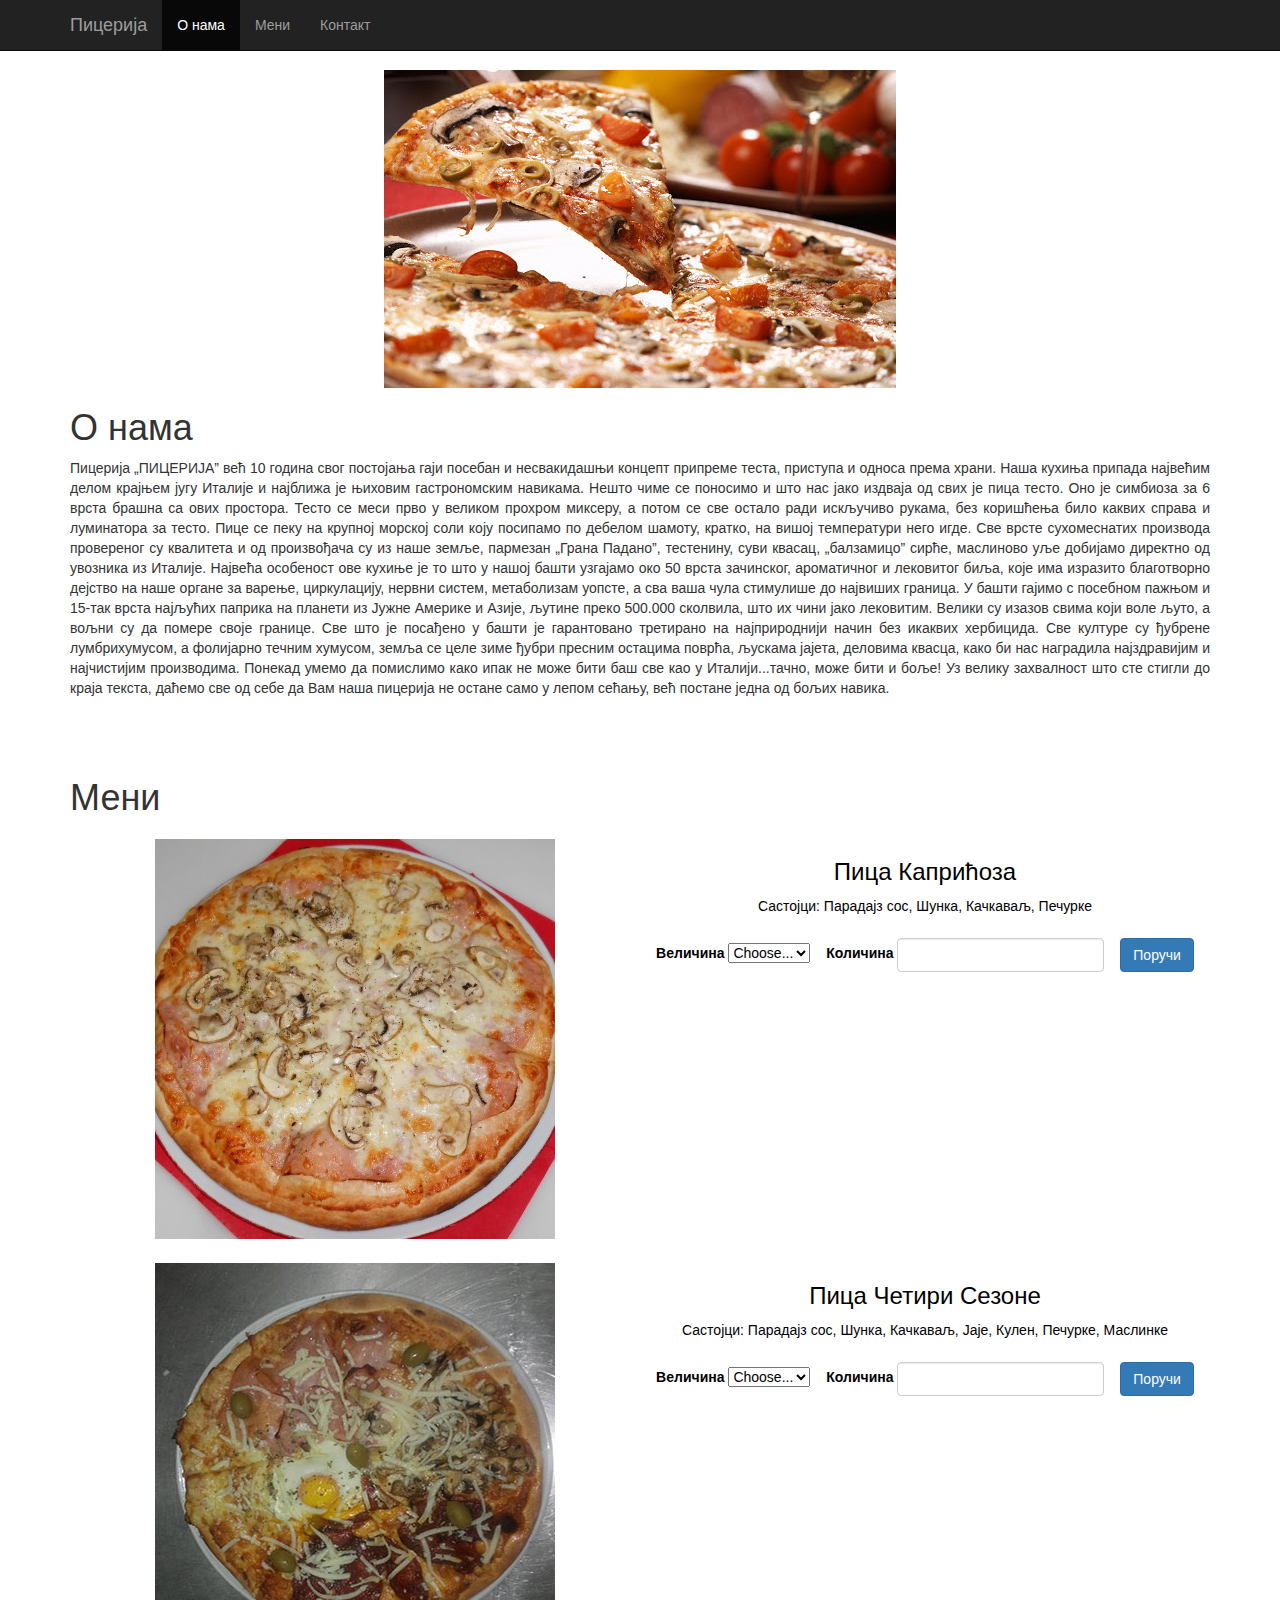
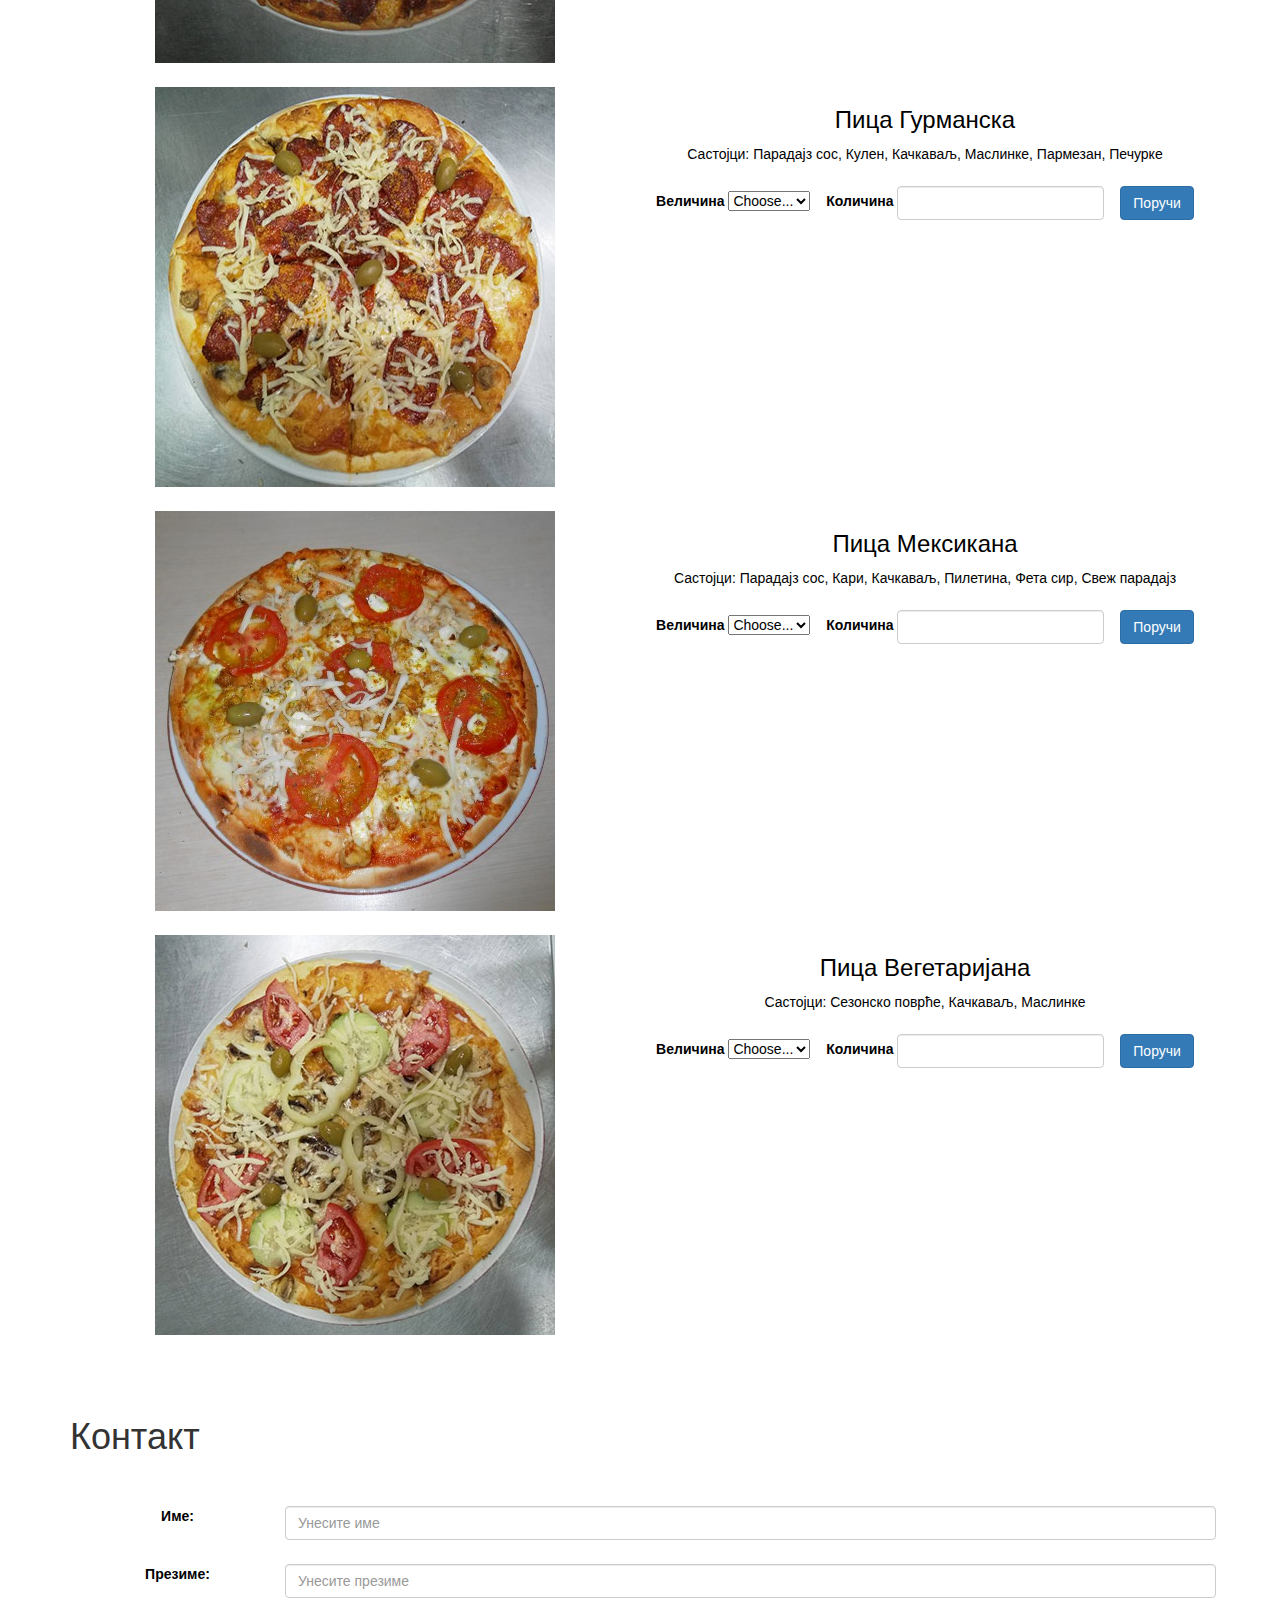
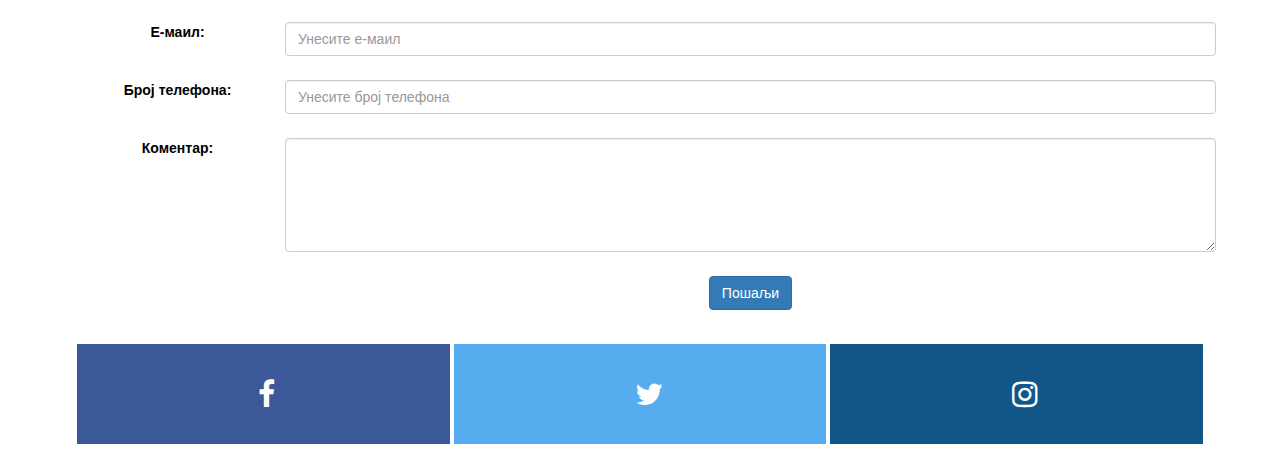
<file: hw-2/index.html>
<!DOCTYPE html>
<html lang="en">
<head>
  <title>Пицерија</title>
  <meta charset="utf-8">
  <meta name="viewport" content="width=device-width, initial-scale=1">
  <link rel="stylesheet" href="https://maxcdn.bootstrapcdn.com/bootstrap/3.4.1/css/bootstrap.min.css">
  <script src="https://ajax.googleapis.com/ajax/libs/jquery/3.5.1/jquery.min.js"></script>
  <script src="https://maxcdn.bootstrapcdn.com/bootstrap/3.4.1/js/bootstrap.min.js"></script>
  
  <link rel="stylesheet" href="https://cdnjs.cloudflare.com/ajax/libs/font-awesome/4.7.0/css/font-awesome.min.css">


<style>
  [class*="col"] {
    padding: 1rem;
    background-color: #fff;
    border: 2px solid #fff;
    color: rgb(0, 0, 0);
    text-align: center;
  }
  [class="con"] {
    padding: 1rem;
    background-color: rgb(230, 227, 87);
    border: 2px solid #222;
    color: #fff;
    text-align: center;
  }
  .fa {
  padding: 20px;
  font-size: 30px;
  width: 50px;
  text-align: center;
  text-decoration: none;
  margin: 5px 2px;
}

.fa:hover {
    opacity: 0.7;
}

.fa-facebook {
  background: #3B5998;
  color: white;
}

.fa-twitter {
  background: #55ACEE;
  color: white;
}

.fa-google {
  background: #dd4b39;
  color: white;
}

.fa-linkedin {
  background: #007bb5;
  color: white;
}

.fa-youtube {
  background: #bb0000;
  color: white;
}

.fa-instagram {
  background: #125688;
  color: white;
}

.fa-pinterest {
  background: #cb2027;
  color: white;
}

.fa-snapchat-ghost {
  background: #fffc00;
  color: white;
  text-shadow: -1px 0 black, 0 1px black, 1px 0 black, 0 -1px black;
}

.fa-skype {
  background: #00aff0;
  color: white;
}

.fa-android {
  background: #a4c639;
  color: white;
}

.fa-dribbble {
  background: #ea4c89;
  color: white;
}

.fa-vimeo {
  background: #45bbff;
  color: white;
}

.fa-tumblr {
  background: #2c4762;
  color: white;
}

.fa-vine {
  background: #00b489;
  color: white;
}

.fa-foursquare {
  background: #45bbff;
  color: white;
}

.fa-stumbleupon {
  background: #eb4924;
  color: white;
}

.fa-flickr {
  background: #f40083;
  color: white;
}

.fa-yahoo {
  background: #430297;
  color: white;
}

.fa-soundcloud {
  background: #ff5500;
  color: white;
}

.fa-reddit {
  background: #ff5700;
  color: white;
}

.fa-rss {
  background: #ff6600;
  color: white;
}
</style>




</head>
<body>

<nav class="navbar navbar-inverse navbar-fixed-top">
  <div class="container">
    <div class="navbar-header">
      <a class="navbar-brand" href="#">Пицерија</a>
    </div>
    <ul class="nav navbar-nav">
      <li class="active"><a href="#">О нама</a></li>
      <li><a href="#meni">Мени</a></li>
      <li><a href="#kontakt">Контакт</a></li>
    </ul>
    </div>
</nav>

<div class="container">
  
  <div class="card text-justify" style="width: auto; padding-top: 70px;">
    <div class="text-center">
      <img style="width: auto;" src="Onama.jpg" class="image-fluid" alt="Card image Picerija">
    </div>  
    <div class="card-body">
      <h1 class="card-title">О нама</h1>
      <p class="card-text" style="text-justify: auto;">Пицерија „ПИЦЕРИЈА” већ 10 година свог постојања гаји посебан и несвакидашњи концепт припреме теста, приступа и односа према храни. Наша кухиња припада највећим делом крајњем југу Италије и најближа је њиховим гастрономским навикама.
        Нешто чиме се поносимо и што нас јако издваја од свих је пица тесто. Оно је симбиоза за 6 врста брашна са ових простора. Тесто се меси прво у великом прохром миксеру, а потом се све остало ради искључиво рукама, без коришћења било каквих справа и луминатора за тесто.
        Пице се пеку на крупној морској соли коју посипамо по дебелом шамоту, кратко, на вишој температури него игде. Све врсте сухомеснатих производа провереног су квалитета и од произвођача су из наше земље, пармезан „Грана Падано”, тестенину, суви квасац, „балзамицо” сирће, маслиново уље добијамо директно од увозника из Италије.
        Највећа особеност ове кухиње је то што у нашој башти узгајамо око 50 врста зачинског, ароматичног и лековитог биља, које има изразито благотворно дејство на наше органе за варење, циркулацију, нервни систем, метаболизам уопсте, а сва ваша чула стимулише до највиших граница. У башти гајимо с посебном пажњом и 15-так врста најљућих паприка на планети из Јужне Америке и Азије, љутине преко 500.000 сколвила, што их чини јако лековитим.
        Велики су изазов свима који воле љуто, а вољни су да помере своје границе. Све што је посађено у башти је гарантовано третирано на најприроднији начин без икаквих хербицида. Све културе су ђубрене лумбрихумусом, а фолијарно течним хумусом, земља се целе зиме ђубри пресним остацима поврћа, љускама јајета, деловима квасца, како би нас наградила најздравијим и најчистијим производима.
        Понекад умемо да помислимо како ипак не може бити баш све као у Италији...тачно, може бити и боље! Уз велику захвалност што сте стигли до краја текста, даћемо све од себе да Вам наша пицерија не остане само у лепом сећању, већ постане једна од бољих навика.     
        </p>
    </div>
  </div>
  
</div>

<div class="container" style="padding-top: 50px;">
  <h1 id="meni">Мени</h1>
  
  <div class="container-fluid">
    <div class="row">
      <div class="col-sm-6">
        <img style="width: auto;" src="Kapricosa.jpg" class="image" alt="Card image Kapricoza">
      </div>
      <div class="col-sm-6">
        <h3 class="card-title">Пица Каприћоза</h3>
        <p class="card-text" style="text-justify: auto;"></pclass>
        Састојци:
        Парадајз сос, Шунка, Качкаваљ, Печурке
        </p>
      <form class="form-inline">
        <label class="my-1 mr-2" for="inlineFormCustomSelectPref">Величина</label>
        <select class="custom-select my-1 mr-sm-2" id="inlineFormCustomSelectPref">
          <option selected>Choose...</option>
          <option value="mala">Мала</option>
          <option value="srednja">Средња</option>
          <option value="velika">Велика</option>
        </select>

        <div class="form-group col-inline">
          <label for="kolicina">Количина</label>
          <input type="text" class="form-control" id="kolicina">
        </div>

        <button type="poruci" class="btn btn-primary my-1">Поручи</button>
      </form>
      </div>
    </div>
  </div>

  <div class="container-fluid">
    <div class="row">
      <div class="col-sm-6">
        <img style="width: auto;" src="4sezone.jpg" class="image" alt="Card image Cetiri Sezone">
      </div>
      <div class="col-sm-6">
        <h3 class="card-title">Пица Четири Сезоне</h3>
        <p class="card-text" style="text-justify: auto;"></pclass>
        Састојци:
        Парадајз сос, Шунка, Качкаваљ, Јаје, Кулен, Печурке, Маслинке
        </p>
      <form class="form-inline">
        <label class="my-1 mr-2" for="inlineFormCustomSelectPref">Величина</label>
        <select class="custom-select my-1 mr-sm-2" id="inlineFormCustomSelectPref">
          <option selected>Choose...</option>
          <option value="mala">Мала</option>
          <option value="srednja">Средња</option>
          <option value="velika">Велика</option>
        </select>

        <div class="form-group col-inline">
          <label for="kolicina">Количина</label>
          <input type="text" class="form-control" id="kolicina">
        </div>

        <button type="poruci" class="btn btn-primary my-1">Поручи</button>
      </form>
      </div>
    </div>
  </div>

  <div class="container-fluid">
    <div class="row">
      <div class="col-sm-6">
        <img style="width: auto;" src="Gurmanska.jpg" class="image" alt="Card image Gurmanska">
      </div>
      <div class="col-sm-6">
        <h3 class="card-title">Пица Гурманска</h3>
        <p class="card-text" style="text-justify: auto;"></pclass>
        Састојци:
        Парадајз сос, Кулен, Качкаваљ, Маслинке, Пармезан, Печурке
        </p>
      <form class="form-inline">
        <label class="my-1 mr-2" for="inlineFormCustomSelectPref">Величина</label>
        <select class="custom-select my-1 mr-sm-2" id="inlineFormCustomSelectPref">
          <option selected>Choose...</option>
          <option value="mala">Мала</option>
          <option value="srednja">Средња</option>
          <option value="velika">Велика</option>
        </select>

        <div class="form-group col-inline">
          <label for="kolicina">Количина</label>
          <input type="text" class="form-control" id="kolicina">
        </div>

        <button type="poruci" class="btn btn-primary my-1">Поручи</button>
      </form>
      </div>
    </div>
  </div>

  <div class="container-fluid">
    <div class="row">
      <div class="col-sm-6">
        <img style="width: auto;" src="Meksikana.jpg" class="image" alt="Card image Meksikana">
      </div>
      <div class="col-sm-6">
        <h3 class="card-title">Пица Мексикана</h3>
        <p class="card-text" style="text-justify: auto;"></pclass>
        Састојци:
        Парадајз сос, Кари, Качкаваљ, Пилетина, Фета сир, Свеж парадајз
        </p>
      <form class="form-inline">
        <label class="my-1 mr-2" for="inlineFormCustomSelectPref">Величина</label>
        <select class="custom-select my-1 mr-sm-2" id="inlineFormCustomSelectPref">
          <option selected>Choose...</option>
          <option value="mala">Мала</option>
          <option value="srednja">Средња</option>
          <option value="velika">Велика</option>
        </select>

        <div class="form-group col-inline">
          <label for="kolicina">Количина</label>
          <input type="text" class="form-control" id="kolicina">
        </div>

        <button type="poruci" class="btn btn-primary my-1">Поручи</button>
      </form>
      </div>
    </div>
  </div>

  <div class="container-fluid">
    <div class="row">
      <div class="col-sm-6">
        <img style="width: auto;" src="Vegetarijana.jpg" class="image" alt="Card image Vegetarijana">
      </div>
      <div class="col-sm-6">
        <h3 class="card-title">Пица Вегетаријана</h3>
        <p class="card-text" style="text-justify: auto;"></pclass>
        Састојци:
        Сезонско поврће, Качкаваљ, Маслинке
        </p>
      <form class="form-inline">
        <label class="my-1 mr-2" for="inlineFormCustomSelectPref">Величина</label>
        <select class="custom-select my-1 mr-sm-2" id="inlineFormCustomSelectPref">
          <option selected>Choose...</option>
          <option value="mala">Мала</option>
          <option value="srednja">Средња</option>
          <option value="velika">Велика</option>
        </select>

        <div class="form-group col-inline">
          <label for="kolicina">Количина</label>
          <input type="text" class="form-control" id="kolicina">
        </div>

        <button type="poruci" class="btn btn-primary my-1">Поручи</button>
      </form>
      </div>
    </div>
  </div>


</div>

<div class="container" style="padding-top: 50px;">
  <h1 id="kontakt">Контакт</h1>
    
  <div class="container contact">
	<div class="row">
		<div class="col-md">
			<div class="contact-form">
				<div class="form-group">
				  <label class="control-label col-sm-2" for="ime">Име:</label>
				  <div class="col-sm-10">          
					<input type="text" class="form-control" id="ime" placeholder="Унесите име" name="ime">
				  </div>
				</div>
				<div class="form-group">
				  <label class="control-label col-sm-2" for="prezime">Презиме:</label>
				  <div class="col-sm-10">          
					<input type="text" class="form-control" id="prezime" placeholder="Унесите презиме" name="prezime">
				  </div>
				</div>
				<div class="form-group">
				  <label class="control-label col-sm-2" for="email">Е-маил:</label>
				  <div class="col-sm-10">
					<input type="email" class="form-control" id="email" placeholder="Унесите е-маил" name="email">
				  </div>
				</div>
        <div class="form-group">
				  <label class="control-label col-sm-2" for="telefon">Број телефона:</label>
				  <div class="col-sm-10">
					<input type="number" class="form-control" id="telefon" placeholder="Унесите број телефона" name="telefon">
				  </div>
				</div>
				<div class="form-group">
				  <label class="control-label col-sm-2" for="komentar">Коментар:</label>
				  <div class="col-sm-10">
					<textarea class="form-control" rows="5" id="komentar"></textarea>
				  </div>
				</div>
				<div class="form-group">        
				  <div class="col-sm-offset-2 col-sm-10">
					<button type="posalji" class="btn btn-primary">Пошаљи</button>
				  </div>
				</div>
			</div>
		</div>
	</div>
</div>

<footer>
<div class="row text-center" style="padding: 20px;">
        <div class="col-md-4" style="padding: 10px; background: #3b5998;">
          <a href="https://www.facebook.com/" class="fa fa-facebook"></a>
        </div>
        <div class="col-md-4" style="padding: 10px; background: #55acee;">
          <a href="https://twitter.com/tweeter?lang=en" class="fa fa-twitter"></a>
        </div>
        <div class="col-md-4" style="padding: 10px; background: #125688;">
          <a href="https://www.instagram.com/" class="fa fa-instagram"></a>
        </div>
</div>
</footer>

</div>


</body>
</html>
</file>
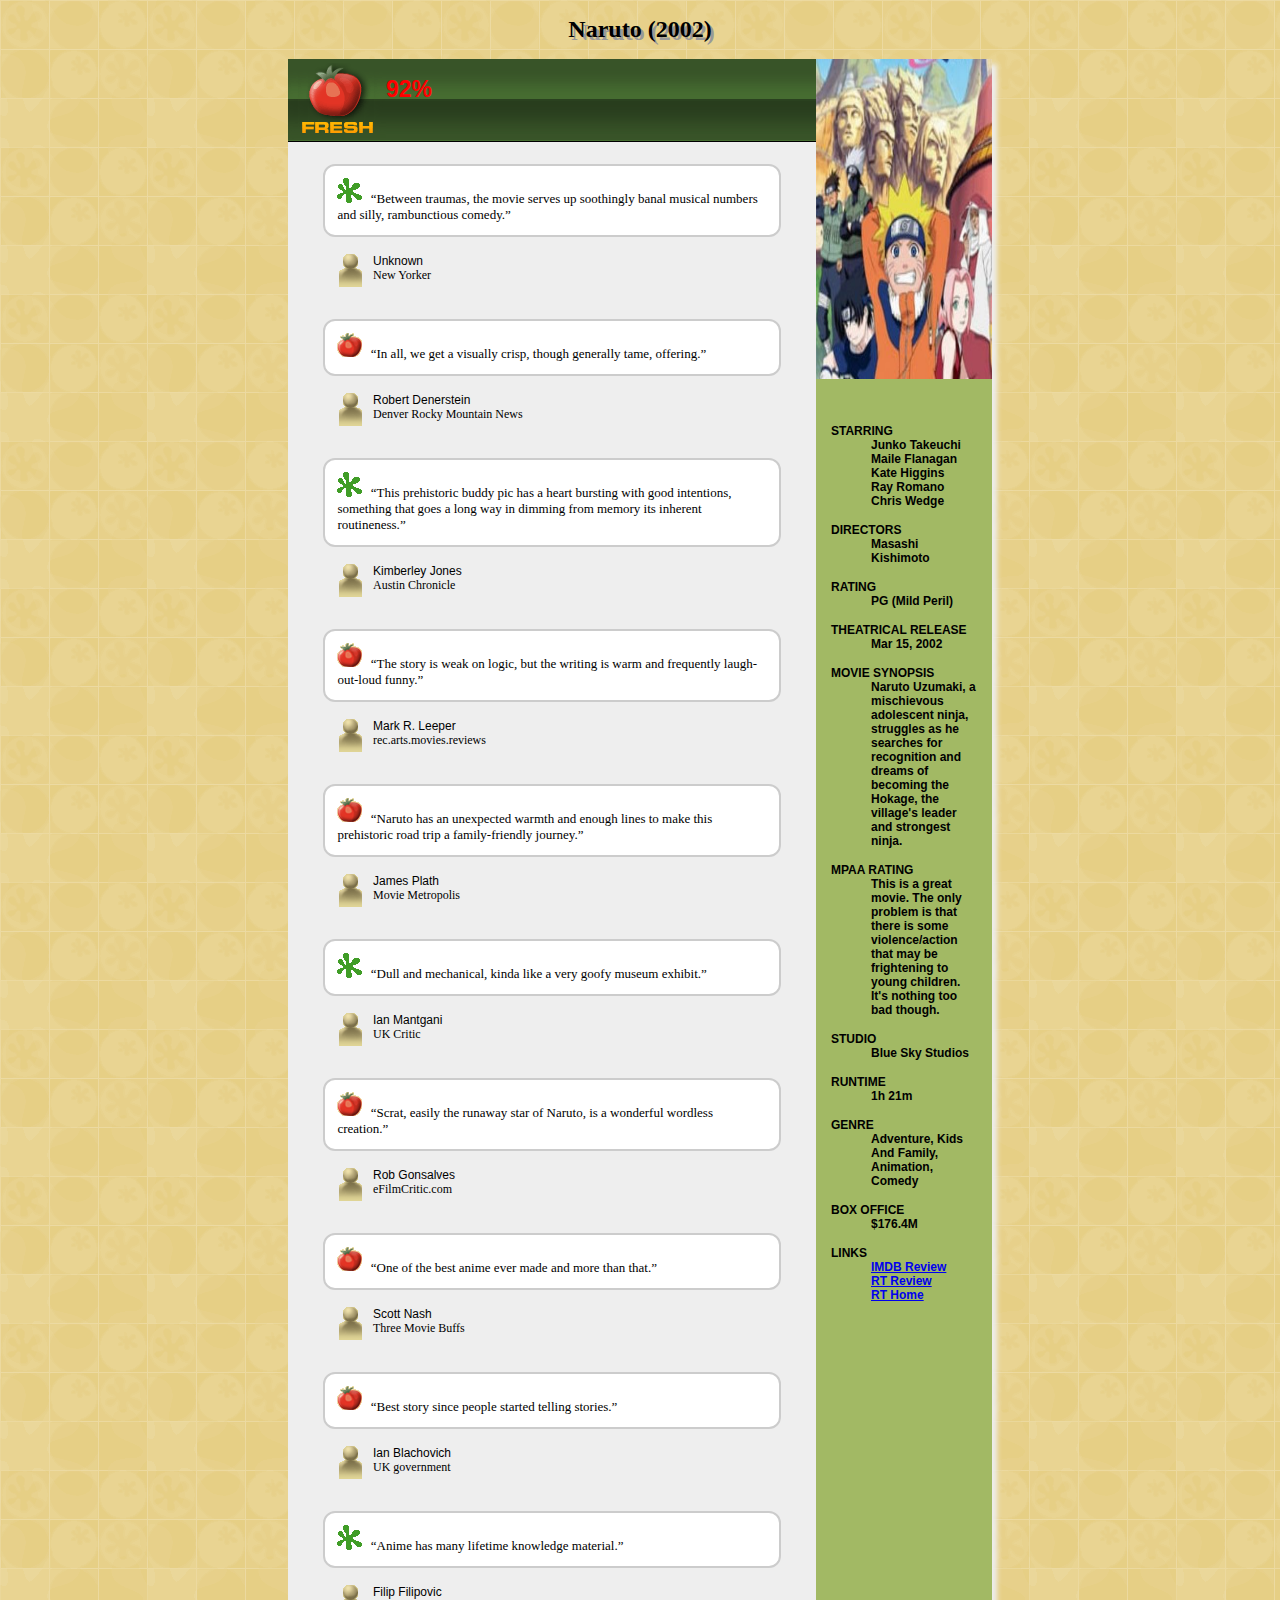
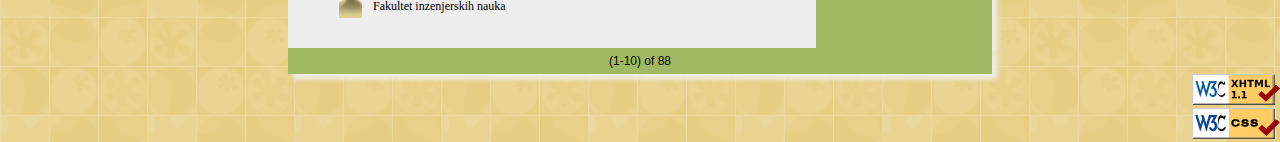
<file: hw-1/movie_index.html>
<!DOCTYPE html>

<head>
    <title>PIA HW - Movie review</title>
    <meta name="author" content="Filip_Filipovic" />
    <meta charset="utf-8" />
    <meta name="description" content="HTML/CSS homework assignment." />
    <meta name="keywords" content="pia, web programming, html, css" />
    <link rel="stylesheet" href="movie.css">
    <meta name="viewport" content="width=device-width, initial-scale=1">
</head>
<body>
    <div class="ime">
        <h1>Naruto (2002)</h1>
    </div>
     
    <div class="cela_sirina">
            
        <div class="leva_kolona"> 
            <div class="naslov">
                <img src="images/freshbig.png" alt="Rotten" class="slika1">
                <div class="procenat">
                    <span class="naslov1">92%</span>
                </div>
            </div>
            <div class="siva">
            <p class="quotebubble">
                <img src="images/rotten.gif" alt="Rotten" />
                <q>Between traumas, the movie serves up soothingly banal musical numbers
                     and silly, rambunctious comedy.</q>
            </p>
            <p class="critic">
                <img src="images/critic.gif" alt="Critic" />
                Unknown <br />
                <span class="publication">New Yorker</span>
            </p>

            <p class="quotebubble">
                <img src="images/fresh.gif" alt="Fresh" />
                <q>In all, we get a visually crisp, though generally tame, offering.</q>
            </p>
            <p class="critic">
                <img src="images/critic.gif" alt="Critic" />
                Robert Denerstein <br />
                <span class="publication">Denver Rocky Mountain News</span>
            </p>

            <p class="quotebubble">
                <img src="images/rotten.gif" alt="Rotten" />
                <q>This prehistoric buddy pic has a heart bursting with good intentions, something that goes a long way in dimming from memory its inherent routineness.</q>
            </p>
            <p class="critic">
                <img src="images/critic.gif" alt="Critic" />
                Kimberley Jones <br>
                <span class="publication">Austin Chronicle</span>
            </p>

            <p class="quotebubble">
                <img src="images/fresh.gif" alt="Fresh" />
                <q>The story is weak on logic, but the writing is warm and frequently laugh-out-loud funny.</q>
            </p>
            <p class="critic">
                <img src="images/critic.gif" alt="Critic" />
                Mark R. Leeper <br />
                <span class="publication">rec.arts.movies.reviews</span>
            </p>

            <p class="quotebubble">
                <img src="images/fresh.gif" alt="Fresh" />
                <q>Naruto has an unexpected warmth and enough 
                     lines to make this prehistoric road trip a family-friendly journey.</q>
            </p>
            <p class="critic">
                <img src="images/critic.gif" alt="Critic" />
                James Plath <br />
                <span class="publication">Movie Metropolis</span>
            </p>

            <p class="quotebubble">
                <img src="images/rotten.gif" alt="Rotten" />
                <q>Dull and mechanical, kinda like a very goofy museum exhibit.</q>
            </p>
            <p class="critic">
                <img src="images/critic.gif" alt="Critic" />
                Ian Mantgani<br>
                <span class="publication">UK Critic</span>
            </p>

            <p class="quotebubble">
                <img src="images/fresh.gif" alt="Fresh" />
                <q>Scrat, easily the runaway star of Naruto, is a wonderful wordless creation.</q>
            </p>
            <p class="critic">
                <img src="images/critic.gif" alt="Critic" />
                Rob Gonsalves <br />
                <span class="publication">eFilmCritic.com</span>
            </p>

            <p class="quotebubble">
                <img src="images/fresh.gif" alt="Fresh" />
                <q>One of the best anime ever made and more than that.</q>
            </p>      
            <p class="critic">
                <img src="images/critic.gif" alt="Critic" />
                Scott Nash <br />
                <span class="publication">Three Movie Buffs</span>
            </p>

            <p class="quotebubble">
                <img src="images/fresh.gif" alt="Fresh" />
                <q>Best story since people started telling stories.</q>
            </p>
            <p class="critic"> 
                <img src="images/critic.gif" alt="Critic" />
                Ian Blachovich <br />
                <span class="publication">UK government</span>
            </p>

            <p class="quotebubble">
                <img src="images/rotten.gif" alt="Rotten" />
                <q>Anime has many lifetime knowledge material.</q>
            </p>
            <p class="critic">
                <img src="images/critic.gif" alt="Critic" />
                Filip Filipovic <br />
                <span class="publication">Fakultet inzenjerskih nauka</span>
            </p>
            </div>
        
        </div>
        <!-- sekcija sa informacijama: desna kolona. -->
        <div class="desna_kolona">
            <img src="images/naruto.jpg" alt="general overview" class="naruto">
            <dl>
                <dt>STARRING</dt>
                <dd>
                Junko Takeuchi <br />
                Maile Flanagan <br />
                Kate Higgins <br />
                Ray Romano <br />
                Chris Wedge
                </dd>

                <dt>DIRECTORS</dt>
                <dd>Masashi Kishimoto</dd>

                <dt>RATING</dt>
                <dd>PG (Mild Peril)</dd>

                <dt>THEATRICAL RELEASE</dt>
                <dd>Mar 15, 2002</dd>

                <dt>MOVIE SYNOPSIS</dt>
                <dd>
                    Naruto Uzumaki, a mischievous adolescent ninja, struggles as he searches for recognition and dreams of becoming the Hokage, the village's leader and strongest ninja. 
                </dd>

                <dt>MPAA RATING</dt>
                <dd>This is a great movie. The only problem is that there is some violence/action that may be frightening to young children. It's nothing too bad though.</dd>

                <dt>STUDIO</dt>
                <dd>Blue Sky Studios</dd>

                <dt>RUNTIME</dt>
                <dd>1h 21m</dd>

                <dt>GENRE</dt>
                <dd>
                    Adventure, Kids And Family, Animation, Comedy
                </dd>

                <dt>BOX OFFICE</dt>
                <dd>$176.4M</dd>

                <dt>LINKS</dt>
                <dd>
                <ul>
                    <li>
                    <a href="https://www.imdb.com/title/tt0409591/">IMDB Review</a>
                    </li>
                    <li>
                    <a href="https://www.rottentomatoes.com/tv/naruto">RT Review</a>
                    </li>
                    <li><a href="http://www.rottentomatoes.com/">RT Home</a></li>
                </ul>
                </dd>
            </dl>
        </div>

    </div>   

    <footer>(1-10) of 88</footer>
    


    <div id="w3c">
        <a href="images/validate-html.php"><img src="images/w3c-html.png" alt="Valid HTML5" /></a><br />
        <a href="images/validate-css.php"><img src="images/w3c-css.png" alt="Valid CSS" /></a>
    </div>
</body>
</file>
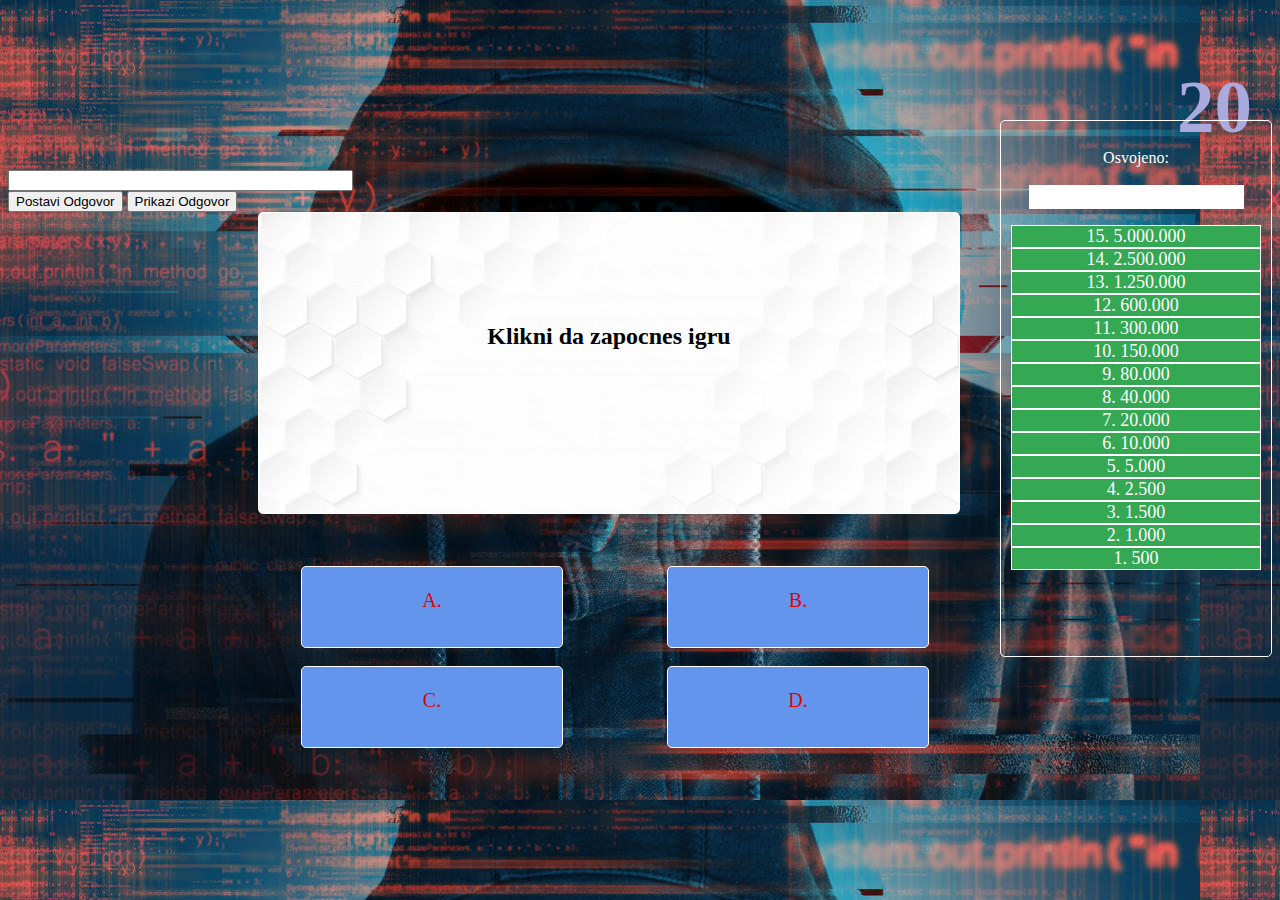
<file: Milioner 2/milioner.html>
<!DOCTYPE html>
<html>
<head>
<title>Milioner</title>
<meta charset="utf-8">
<meta name="viewport" content="width=device-width, initial-scale=1">
<meta name="keywords" content="Zelite,mlioner,zelite li da postanete milioner,kviz">
<meta name="description" content="Zelite li da postanete milioner je kviz stvoren 2002.Ucesnici pokusavaju da osvoje od milion dolara u Americi, do 5 miliona u Srbiji.">
<link href="Milioner1.jpg" rel="icon">
<link rel="stylesheet" type="text/css" href="milioner.css">
<script src="https://ajax.googleapis.com/ajax/libs/jquery/3.3.1/jquery.min.js"></script>
</head>
<body>
<br>
<br>

<head>
    <div class="tajmer sakrij" id="tajmer">20</div>
    <link rel="stylesheet" href="milioner.css">
    <meta charset="utf-8" />
    <link href="https://fonts.googleapis.com/css2?family=Open+Sans&display=swap" rel="stylesheet">
</head>

<body>
<form name="mojaforma">
<input type="text" name="polje" size="40">
<br>
<input type="button" value="Postavi Odgovor" name="dugme1"
onClick="postaviPitanje()">
<input type="button" value="Prikazi Odgovor" name="dugme2"
onClick="prikaziPitanje()">
</form>
</body>


<div class="milionerTabla">

<br>
<br>
<br>
<br>
<br>

<h2 class="pitanja">Klikni da zapocnes igru</h2>	

<div class="potvrdaOdustajanja">

<p>DA LI ZELITE DA ODUSTANETE ?</p>

<button class="da">DA</button>
<button class="ne">NE</button>

</div>

<div class="publika2">
	
<h2>Odgovor publike</h2>



<h3 class="izadji">Izadji</h3>

</div>

<br>

<button id="odustati" onclick="izbaciPotvrdu()">Odustajem</button>

</div>

<br>
<br>

<div class="odgovori">

<ol class="milionerOdgovor">
	
<div class="a odgovor"><li class="Prvi kviz"></li></div>
<div class="b odgovor"><li class="Drugi kviz"></li></div>

<br>
<br>

<div class="c odgovor"><li class="Treci kviz"></li></div>
<div class="d odgovor"><li class="Cetvrti kviz"></li></div>


</ol>

</div>

<div class="raspored">
	

<br>

<div class="osvojeniIznos">Osvojeno: <br><br> <input type="text" class="osvojeno" readonly="true"></div>

<ol reversed>

<li class="petnaesti iznos">5.000.000</li>
<li class="cetrnaesti iznos">2.500.000</li>
<li class="trinaesti iznos">1.250.000</li>
<li class="dvanesti iznos">600.000</li>
<li class="jedanaesti iznos">300.000</li>
<li class="deseti iznos">150.000</li>
<li class="deveti iznos">80.000</li>
<li class="osmi iznos">40.000</li>
<li class="sedmi iznos">20.000</li>
<li class="sesti iznos">10.000</li>
<li class="peti iznos">5.000</li>
<li class="cetvrti iznos">2.500</li>
<li class="treci iznos">1.500</li>
<li class="drugi iznos">1.000</li>
<li class="prvi iznos">500</li>

</ol>	

</div>

<br>
<br>
<br>


<br>


<h6></h6>





























<script type="application/javascript" src="milioner.js"></script>

</body>
</html>
</file>
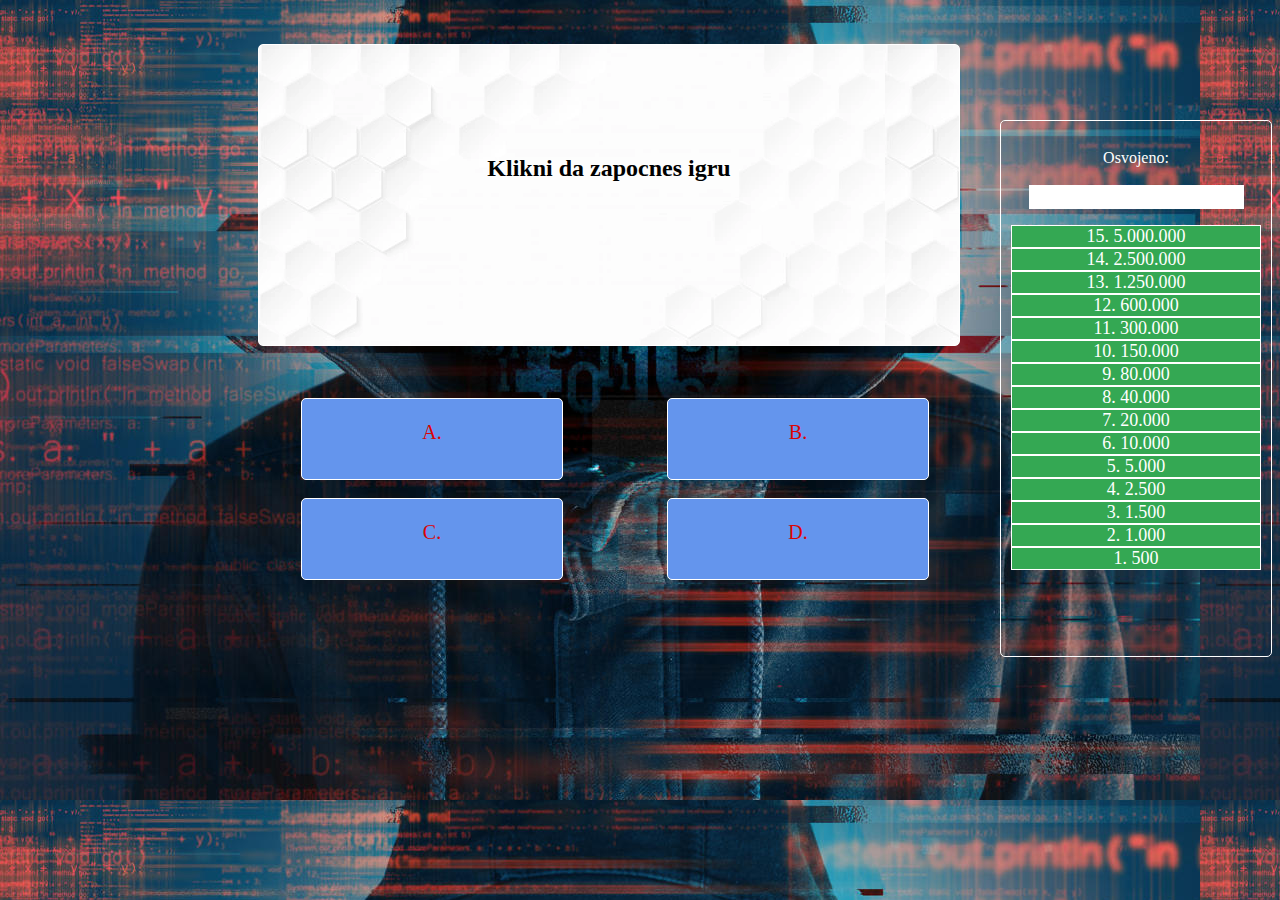
<file: hw-3/Milioner/milioner.html>
<!DOCTYPE html>
<html>
<head>
<title>Milioner</title>
<meta charset="utf-8">
<meta name="viewport" content="width=device-width, initial-scale=1">
<meta name="keywords" content="Zelite,mlioner,zelite li da postanete milioner,kviz">
<meta name="description" content="Zelite li da postanete milioner je kviz stvoren 2002.Ucesnici pokusavaju da osvoje od milion dolara u Americi, do 5 miliona u Srbiji.">
<link href="Milioner1.jpg" rel="icon">
<link rel="stylesheet" type="text/css" href="milioner.css">
<script src="https://ajax.googleapis.com/ajax/libs/jquery/3.3.1/jquery.min.js"></script>
</head>
<body>
<br>
<br>

<div class="milionerTabla">

<br>
<br>
<br>
<br>
<br>

<h2 class="pitanja">Klikni da zapocnes igru</h2>	

<div class="potvrdaOdustajanja">

<p>DA LI ZELITE DA ODUSTANETE ?</p>

<button class="da">DA</button>
<button class="ne">NE</button>

</div>

<div class="publika2">
	
<h2>Odgovor publike</h2>



<h3 class="izadji">Izadji</h3>

</div>

<br>

<button id="odustati" onclick="izbaciPotvrdu()">Odustajem</button>

</div>

<br>
<br>

<div class="odgovori">

<ol class="milionerOdgovor">
	
<div class="a odgovor"><li class="Prvi kviz"></li></div>
<div class="b odgovor"><li class="Drugi kviz"></li></div>

<br>
<br>

<div class="c odgovor"><li class="Treci kviz"></li></div>
<div class="d odgovor"><li class="Cetvrti kviz"></li></div>


</ol>

</div>

<div class="raspored">
	

<br>

<div class="osvojeniIznos">Osvojeno: <br><br> <input type="text" class="osvojeno" readonly="true"></div>

<ol reversed>

<li class="petnaesti iznos">5.000.000</li>
<li class="cetrnaesti iznos">2.500.000</li>
<li class="trinaesti iznos">1.250.000</li>
<li class="dvanesti iznos">600.000</li>
<li class="jedanaesti iznos">300.000</li>
<li class="deseti iznos">150.000</li>
<li class="deveti iznos">80.000</li>
<li class="osmi iznos">40.000</li>
<li class="sedmi iznos">20.000</li>
<li class="sesti iznos">10.000</li>
<li class="peti iznos">5.000</li>
<li class="cetvrti iznos">2.500</li>
<li class="treci iznos">1.500</li>
<li class="drugi iznos">1.000</li>
<li class="prvi iznos">500</li>

</ol>	

</div>

<br>
<br>
<br>


<br>


<h6></h6>





























<script type="application/javascript" src="milioner.js"></script>

</body>
</html>
</file>
<file: hw-1/movie.css>
* { 
    font-size: 12px;
    font-family: Arial;
    box-sizing: border-box;
}

body {
    margin: 0;
    padding: 0;
    background-image: url('images/background.png');
    height: 100%;
}

h1 {
    font-size: 24px;
    font-weight: bold;
    text-align: center;
    font-family: Georgia;
    text-shadow: 3px 3px #999999;
}

.naslov {
    background-image: url('images/rbg.png');
    color: red;
    display: flex;
    position: relative;
}

.naslov1 {
    font-size: 23px;
    font-weight: bold;
    position: absolute;
    top:20%;
}


.cela_sirina {
    width: 55%;
    margin: 0 auto;
    display: flex;
    box-shadow: 5px 5px 5px #EEEEEE;  
}

.cela_sirina:after {
    content: "";
    display: table;
    clear: both;
}

.leva_kolona {
    float:left;
    width: 75%;
    background-color: #EEEEEE; 
}

.desna_kolona {
    float: left;
    width: 25%;
    background-color:  #A2B964;
    word-wrap: break-word;
}

.siva {
    background-color: #EEEEEE;
    padding: 10px;
    display: flex;
    flex-direction: column;
}

.quotebubble > q {
    font-size: 13px;
    font-family: Georgia;
    margin-left: 5px;
}

.quotebubble {
    background-color: #FFFFFF;
    border-style: solid;
    border-radius: 12px;
    border-color: #CCCCCC;
    border-width: 2px;
    width: 90%;
    padding: 1em;
    align-self: center;
}

.critic > img {
    float: left;
    margin-right: 5px;
}

.critic {
    margin-top: 5px;
    padding-left: 35px;
    margin-bottom: 20px;
}

.publication {
    font-family: cursive;
}

.naruto {
    width: 100%;
    height: 320px;
}

footer {
    background-color: #A2B964;
    padding:0.5em;
    text-align: center;
    width: 55%;
    margin: 0 auto;
    box-shadow: 5px 5px 5px #EEEEEE;
}

#w3c {
    float: right;
}

dl {
    padding: 15px;
}

dt, dd {
    font-weight: bold;
    font-size: 12px;
    font-family: sans-serif;
}

dt {
    margin-top: 15px;
}

.procenat {
    width: 50px;
    margin-top: 28px;
}

ul {
    list-style-type: none;
    margin: 0;
    padding: 0;
}
</file>
<file: Milioner 2/milioner.css>
body  {

background-image: url('images/pozadina.jpg')

}


h1  {

text-align: center;
color: #FBBC05;	
font-family: Verdana;
cursor: context-menu;

}

h2  {

text-align: center;
color:black;
font-family: Verdana;

}

h3  {

cursor: pointer;

}

h5  {

color: white;
text-align: right;

}

h6  {

visibility: hidden;

}

.pitanja  {

cursor: context-menu;

}

.milionerTabla  {
text-align: center;
width: 700px;
height: 300px;
border: 1px solid #FFFFFF;
border-radius: 5px;
margin-left: 250px;
background-image: url('images/a.webp');
}

.odgovor  {

width: 260px;
height: 80px;
border: 1px solid #FFFFFF;
border-radius: 5px;
display: inline-block;
margin-left: 100px;
text-align: center;
font-family: Verdana;
background: #6495ED;
color: rgb(219, 4, 4);
cursor: pointer;

}


.odgovori  {

margin-right: 150px;

}

.milionerOdgovor  {

list-style-type: upper-alpha;

}

.kviz  {

border: none;
font-size: 20px;
margin-top: 22px;

}

.kviz:hover  {

color: #FBBC05;

}


.raspored {

position: absolute;
width: 250px;
height: 515px;
border: 1px solid white;
border-radius: 5px;
left: 1000px;
top: 120px;
padding: 10px;
color: white;
text-align: center;
font-family: Verdana;

}

ol  {

text-align: center;
list-style-position: inside;
margin-left: -40px;

}

li  {

border: 1px solid white;
background: #6495ED;
font-size: 18px;

}

.nulti  {

visibility: hidden;

}

.iznos  {

background: #34A853;

}

.pomoc {

display: inline-block;
width: 70px;
height: 55px;
font-family: Verdana;
font-size: 40px;
text-align: center;
cursor: context-menu;

}

.osvojeno  {

border: 1px solid white;
color: #FBBC05;
font-family: Verdana;
font-size: 17px;
text-align: center;
outline: none;

}

.zagarantovanaSuma  {

text-align: center;
color: #FBBC05;	
font-family: Verdana;

}

#odustati {

padding: 10px;
background: #3B5998;
color: white;
text-transform: uppercase;
font-family: Verdana;
font-size: 15px;
position: absolute;
left: 550px;
top: 350px;
visibility: hidden;

}

.potvrdaOdustajanja  {

width: 200px;
height: 100px;
border: 1px solid olivedrab;
border-radius: 5px;
padding: 30px;
position: relative;
background: #3B5998;
color: white;
left: 210px;
top: -120px;
visibility: hidden;

}


.da, .ne  {

background: white;
color: black;
font-family: Verdana;
margin-left: 5px;
padding: 5px;
width: 70px;

}

.odgovorJeTacan  {


}

button  {

outline: none;

}


.alarm  {

font-family: Verdana;
text-align: center;

}

.vreme, .vreme1  {

display: inline-block;

}

.publika2  {

position: absolute;
width: 200px;
height: 290px;
border: 1px solid white;
border-radius: 5px;
background: #3B5998;
color: white;
left: 500px;
top: 110px;
padding: 5px;
text-align: left;
font-family: Verdana;
visibility: hidden;

}

.publikaOdgovara {

color: white;
list-style-type: upper-alpha;
list-style-position: decimal;
margin-top: 30px;

}

.izadji  {

text-align: center;
font-family: Verdana;

}

.izlaz  {

text-align: right;
margin-top: -30px;
cursor: context-menu;

}

.tajmer {
    text-align: right;
    margin: 20px;
    font-size: 75px;
    font-weight: bold;
    color:rgb(170, 170, 223);
}
</file>
<file: hw-3/Milioner/milioner.css>
body  {

background-image: url('images/pozadina.jpg')

}


h1  {

text-align: center;
color: #FBBC05;	
font-family: Verdana;
cursor: context-menu;

}

h2  {

text-align: center;
color:black;
font-family: Verdana;

}

h3  {

cursor: pointer;

}

h5  {

color: white;
text-align: right;

}

h6  {

visibility: hidden;

}

.pitanja  {

cursor: context-menu;

}

.milionerTabla  {
text-align: center;
width: 700px;
height: 300px;
border: 1px solid #FFFFFF;
border-radius: 5px;
margin-left: 250px;
background-image: url('images/a.webp');
}

.odgovor  {

width: 260px;
height: 80px;
border: 1px solid #FFFFFF;
border-radius: 5px;
display: inline-block;
margin-left: 100px;
text-align: center;
font-family: Verdana;
background: #6495ED;
color: rgb(219, 4, 4);
cursor: pointer;

}


.odgovori  {

margin-right: 150px;

}

.milionerOdgovor  {

list-style-type: upper-alpha;

}

.kviz  {

border: none;
font-size: 20px;
margin-top: 22px;

}

.kviz:hover  {

color: #FBBC05;

}


.raspored {

position: absolute;
width: 250px;
height: 515px;
border: 1px solid white;
border-radius: 5px;
left: 1000px;
top: 120px;
padding: 10px;
color: white;
text-align: center;
font-family: Verdana;

}

ol  {

text-align: center;
list-style-position: inside;
margin-left: -40px;

}

li  {

border: 1px solid white;
background: #6495ED;
font-size: 18px;

}

.nulti  {

visibility: hidden;

}

.iznos  {

background: #34A853;

}

.pomoc {

display: inline-block;
width: 70px;
height: 55px;
font-family: Verdana;
font-size: 40px;
text-align: center;
cursor: context-menu;

}

.osvojeno  {

border: 1px solid white;
color: #FBBC05;
font-family: Verdana;
font-size: 17px;
text-align: center;
outline: none;

}

.zagarantovanaSuma  {

text-align: center;
color: #FBBC05;	
font-family: Verdana;

}

#odustati {

padding: 10px;
background: #3B5998;
color: white;
text-transform: uppercase;
font-family: Verdana;
font-size: 15px;
position: absolute;
left: 550px;
top: 350px;
visibility: hidden;

}

.potvrdaOdustajanja  {

width: 200px;
height: 100px;
border: 1px solid olivedrab;
border-radius: 5px;
padding: 30px;
position: relative;
background: #3B5998;
color: white;
left: 210px;
top: -120px;
visibility: hidden;

}


.da, .ne  {

background: white;
color: black;
font-family: Verdana;
margin-left: 5px;
padding: 5px;
width: 70px;

}

.odgovorJeTacan  {


}

button  {

outline: none;

}


.alarm  {

font-family: Verdana;
text-align: center;

}

.vreme, .vreme1  {

display: inline-block;

}

.publika2  {

position: absolute;
width: 200px;
height: 290px;
border: 1px solid white;
border-radius: 5px;
background: #3B5998;
color: white;
left: 500px;
top: 110px;
padding: 5px;
text-align: left;
font-family: Verdana;
visibility: hidden;

}

.publikaOdgovara {

color: white;
list-style-type: upper-alpha;
list-style-position: decimal;
margin-top: 30px;

}

.izadji  {

text-align: center;
font-family: Verdana;

}

.izlaz  {

text-align: right;
margin-top: -30px;
cursor: context-menu;

}
</file>
